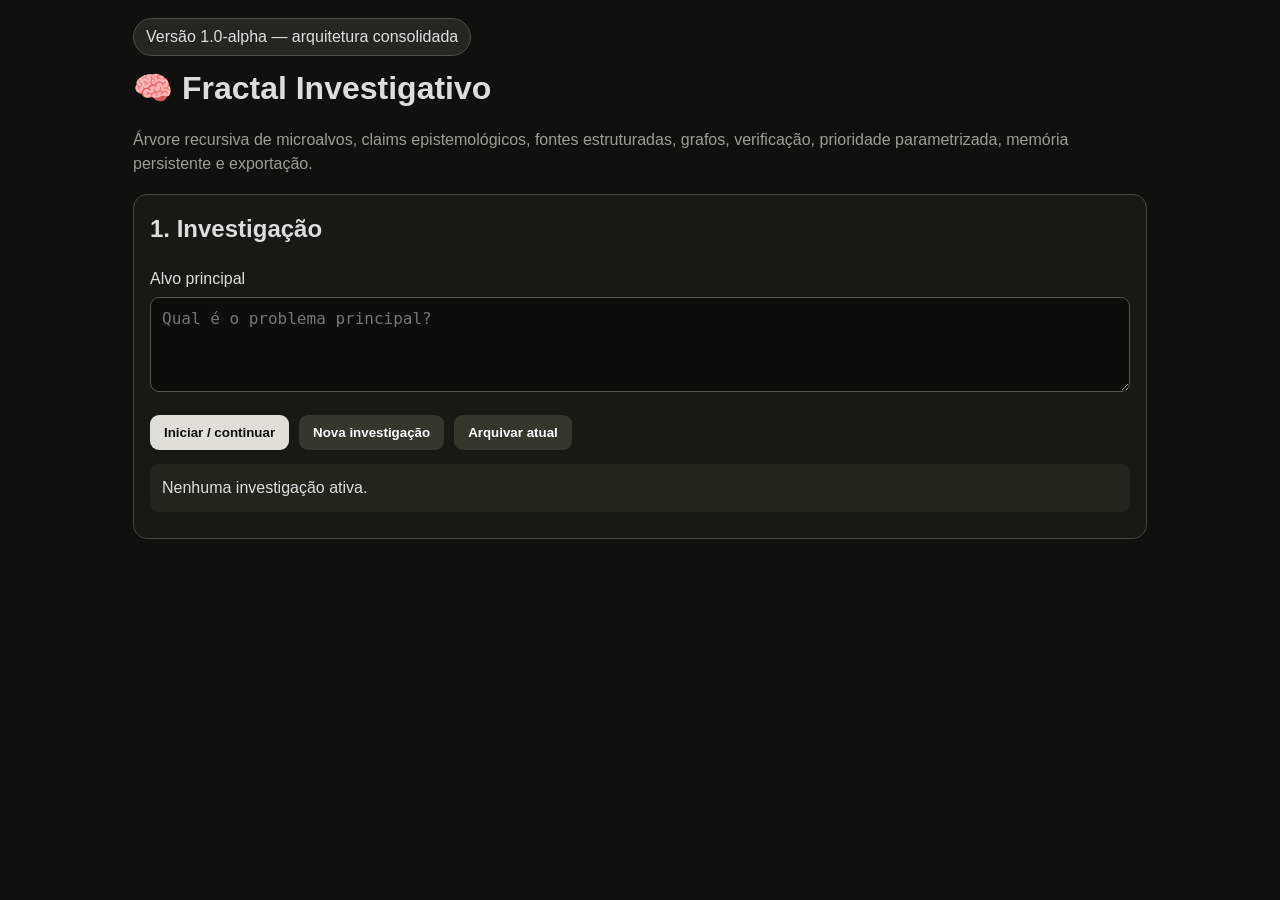
<file: index.html>
<!DOCTYPE html>
<html lang="pt-BR">
<head>
  <meta charset="UTF-8">
  <meta name="viewport" content="width=device-width, initial-scale=1.0">
  <title>Fractal Investigativo v1.0-alpha</title>
  <link rel="stylesheet" href="./style.css">
</head>
<body>
  <main class="container">
    <div class="badge">Versão 1.0-alpha — arquitetura consolidada</div>
    <h1>🧠 Fractal Investigativo</h1>
    <p class="muted">
      Árvore recursiva de microalvos, claims epistemológicos, fontes estruturadas,
      grafos, verificação, prioridade parametrizada, memória persistente e exportação.
    </p>

    <section class="card">
      <h2>1. Investigação</h2>
      <label>Alvo principal</label>
      <textarea id="alvo" placeholder="Qual é o problema principal?"></textarea>
      <div class="row">
        <button id="btnIniciar" class="primary">Iniciar / continuar</button>
        <button id="btnNova" class="secondary">Nova investigação</button>
        <button id="btnArquivar" class="secondary">Arquivar atual</button>
      </div>
      <div id="statusPrincipal" class="status"></div>
    </section>

    <div id="app" class="hidden">

      <section class="card">
        <h2>2. Microalvos</h2>
        <div class="grid2">
          <div>
            <label>Título</label>
            <input id="microTitulo" placeholder="Novo microalvo">
          </div>
          <div>
            <label>Pai</label>
            <select id="microPai"></select>
          </div>
        </div>
        <label>Descrição</label>
        <textarea id="microDescricao" placeholder="Descrição opcional"></textarea>
        <button id="btnAddMicro" class="primary">Adicionar microalvo</button>
        <div id="microLista"></div>
      </section>

      <section class="card">
        <h2>3. Relações entre microalvos</h2>
        <div class="grid2">
          <div>
            <label>Origem</label>
            <select id="mrOrigem"></select>
          </div>
          <div>
            <label>Tipo</label>
            <select id="mrTipo">
              <option value="depende">Depende de</option>
              <option value="desbloqueia">Desbloqueia</option>
              <option value="refina">Refina</option>
              <option value="complementa">Complementa</option>
            </select>
          </div>
        </div>
        <label>Destino</label>
        <select id="mrDestino"></select>
        <label>Observação</label>
        <textarea id="mrObs"></textarea>
        <button id="btnAddMR" class="primary">Adicionar relação</button>
        <div id="mrLista"></div>
      </section>

      <section class="card">
        <h2>4. Claims</h2>
        <label>Afirmação</label>
        <textarea id="claimTexto"></textarea>
        <div class="grid2">
          <div>
            <label>Tipo epistemológico</label>
            <select id="claimTipo">
              <option value="B">B — Premissa/base</option>
              <option value="L">L — Dedução lógica</option>
              <option value="M">M — Modelo matemático/formal</option>
              <option value="C">C — Evidência científica/empírica</option>
              <option value="H" selected>H — Hipótese/especulação</option>
            </select>
          </div>
          <div>
            <label>Estado</label>
            <select id="claimEstado">
              <option value="pendente">Pendente</option>
              <option value="apoiada">Apoiada</option>
              <option value="contestada">Contestada</option>
              <option value="rejeitada">Rejeitada</option>
            </select>
          </div>
        </div>
        <label>Microalvo associado</label>
        <select id="claimMicro"></select>
        <label>Confiança: <span id="claimConfVal">50</span>%</label>
        <input id="claimConf" type="range" min="0" max="100" value="50">
        <button id="btnAddClaim" class="primary">Adicionar claim</button>
        <div id="claimLista"></div>
      </section>

      <section class="card">
        <h2>5. Fontes estruturadas</h2>
        <div class="grid2">
          <div>
            <label>Tipo</label>
            <select id="srcTipo">
              <option value="artigo">Artigo</option>
              <option value="livro">Livro</option>
              <option value="site">Site</option>
              <option value="experimento">Experimento</option>
              <option value="documento">Documento</option>
              <option value="raciocinio">Raciocínio próprio</option>
              <option value="outro">Outro</option>
            </select>
          </div>
          <div>
            <label>Autor / instituição</label>
            <input id="srcAutor">
          </div>
        </div>
        <label>Título</label>
        <input id="srcTitulo">
        <label>URL / referência</label>
        <input id="srcUrl">
        <label>Trecho / observação</label>
        <textarea id="srcTrecho"></textarea>
        <label>Confiabilidade: <span id="srcConfVal">70</span>%</label>
        <input id="srcConf" type="range" min="0" max="100" value="70">
        <button id="btnAddFonte" class="primary">Adicionar fonte</button>
        <div id="fonteLista"></div>
      </section>

      <section class="card">
        <h2>6. Ligar fonte a claim</h2>
        <div class="grid2">
          <div>
            <label>Fonte</label>
            <select id="fsFonte"></select>
          </div>
          <div>
            <label>Relação</label>
            <select id="fsTipo">
              <option value="sustenta">Sustenta</option>
              <option value="contradiz">Contradiz</option>
              <option value="contextualiza">Contextualiza</option>
              <option value="origem">É origem de</option>
            </select>
          </div>
        </div>
        <label>Claim</label>
        <select id="fsClaim"></select>
        <label>Natureza da evidência</label>
        <select id="fsNatureza">
          <option value="nao_classificada">Não classificada</option>
          <option value="teorica">Teórica</option>
          <option value="experimental">Experimental</option>
          <option value="observacional">Observacional</option>
          <option value="documental">Documental</option>
          <option value="argumentativa">Argumentativa</option>
        </select>
        <label>Observação</label>
        <textarea id="fsObs"></textarea>
        <button id="btnAddFS" class="primary">Adicionar vínculo</button>
        <div id="fsLista"></div>
      </section>

      <section class="card">
        <h2>7. Relações entre claims</h2>
        <div class="grid2">
          <div>
            <label>Origem</label>
            <select id="relOrigem"></select>
          </div>
          <div>
            <label>Tipo</label>
            <select id="relTipo">
              <option value="sustenta">Sustenta</option>
              <option value="contradiz">Contradiz</option>
              <option value="deduz">Permite deduzir</option>
              <option value="depende">Depende de</option>
              <option value="refina">Refina</option>
              <option value="explica">Explica</option>
              <option value="enfraquece">Enfraquece</option>
            </select>
          </div>
        </div>
        <label>Destino</label>
        <select id="relDestino"></select>
        <label>Estado</label>
        <select id="relEstado">
          <option value="proposta">Proposta</option>
          <option value="validada">Validada</option>
          <option value="contestada">Contestada</option>
        </select>
        <label>Observação</label>
        <textarea id="relObs"></textarea>
        <button id="btnAddRel" class="primary">Adicionar relação</button>
        <div id="relLista"></div>
      </section>

      <section class="card">
        <h2>8. Modelo de prioridade</h2>
        <div id="formula" class="codebox"></div>
        <div class="grid2 weights">
          <label>Aberto <input id="wAberto" type="number"></label>
          <label>Investigando <input id="wInvestigando" type="number"></label>
          <label>Bloqueado <input id="wBloqueado" type="number"></label>
          <label>Dependência pendente <input id="wDependencia" type="number"></label>
          <label>Por dependente <input id="wDependente" type="number"></label>
          <label>Por desbloqueio <input id="wDesbloqueio" type="number"></label>
          <label>Sem claims <input id="wSemClaims" type="number"></label>
          <label>Claim contestado <input id="wContestado" type="number"></label>
        </div>
        <div class="row">
          <button id="btnSalvarPesos" class="primary">Salvar pesos</button>
          <button id="btnResetPesos" class="secondary">Restaurar padrão</button>
          <button id="btnPrioridade" class="secondary">Calcular ranking</button>
        </div>
        <div id="ranking"></div>
      </section>

      <section class="card">
        <h2>9. Verificador estrutural</h2>
        <button id="btnVerificar" class="primary">Executar verificação</button>
        <div id="metricas"></div>
        <div id="verificacoes"></div>
      </section>

      <section class="card">
        <h2>10. Motor evolutivo — ponte Recuris</h2>
      <div class="meta" id="evoBuildVersion">Frontend Recuris v33 · critério de parada epistemológica</div>
        <p class="muted">Analisa a investigação atual, propõe mudanças rastreáveis, valida antes de registrar e mantém uma memória evolutiva separada no backend Python.</p>
        <label>URL HTTPS do backend</label>
        <input id="evoBackendUrl" placeholder="https://seu-backend.exemplo.com">
        <div class="row">
          <button id="btnEvoTestar" class="secondary">Testar backend</button>
          <button id="btnEvoAnalisar" class="primary">Analisar investigação atual com memória</button>
          <button id="btnEvoMemoria" class="secondary">Consultar memória evolutiva</button>
          <button id="btnEvoComparar" class="secondary">Comparar com ciclos anteriores</button>
          <button id="btnEvoDelta" class="secondary">Medir evolução Δ</button>
          <button id="btnEvoAdaptativo" class="primary">Executar decisão adaptativa</button>
          <button id="btnEvoResultado" class="secondary">Avaliar resultado da última decisão</button>
          <button id="btnEvoCiclo" class="primary">Executar ciclo automático</button>
          <button id="btnEvoAplicarSeguro" class="secondary">Aplicar ação segura recomendada</button>
        </div>
        <div class="meta">Cada análise agora consulta automaticamente os ciclos persistentes antes de recomendar o próximo passo.</div>
        <div id="evoStatus" class="status">Backend ainda não configurado.</div>
        <div id="evoMemoryPanel"></div>
          <div id="evoComparePanel"></div>
          <div id="evoDeltaPanel"></div>
          <div id="evoAdaptivePanel"></div>
          <div id="evoOutcomePanel"></div>
          <div id="evoCyclePanel"></div>
          <div id="evoSafeActionPanel"></div>
        <div id="evoResultado"></div>
      </section>

      <section class="card">
        <h2>11. Memória e backup</h2>
        <div id="statusMemoria" class="status"></div>
        <div class="row">
          <button id="btnExportar" class="secondary">Exportar JSON</button>
          <button id="btnImportar" class="secondary">Importar JSON</button>
          <input id="inputImportar" class="hidden" type="file" accept=".json,application/json">
          <button id="btnResetAtual" class="danger">Reiniciar v1.0-alpha</button>
          <button id="btnApagarTudo" class="danger">Apagar todas as versões locais</button>
        </div>
        <h3>Histórico</h3>
        <div id="historico"></div>
      </section>

    </div>
  </main>

  <script type="module" src="./app.js?v=32"></script>
  <script type="module" src="./recuris-client.js?v=33"></script>
</body>
</html>
</file>
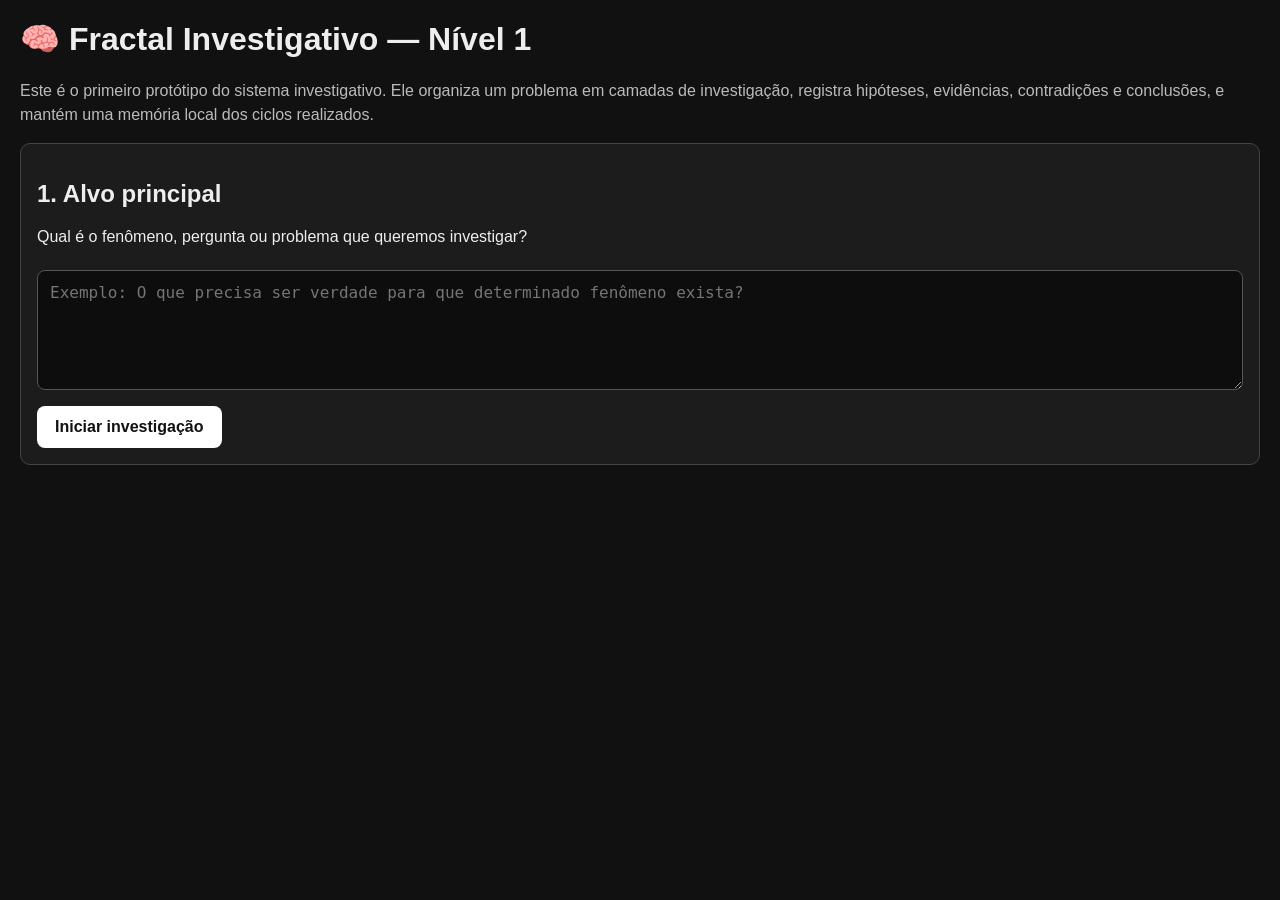
<file: sistema/index.html>
<!DOCTYPE html>
<html lang="pt-BR">
<head>
<meta charset="UTF-8">
<meta name="viewport" content="width=device-width, initial-scale=1.0">

<title>Fractal Investigativo — Nível 1</title>

<style>
    body {
        font-family: Arial, sans-serif;
        margin: 0;
        padding: 20px;
        background: #111;
        color: #eee;
    }

    h1 {
        margin-top: 0;
    }

    .descricao {
        color: #bbb;
        line-height: 1.5;
    }

    .bloco {
        background: #1c1c1c;
        border: 1px solid #444;
        border-radius: 10px;
        padding: 16px;
        margin: 16px 0;
    }

    textarea,
    input {
        width: 100%;
        box-sizing: border-box;
        background: #0d0d0d;
        color: #fff;
        border: 1px solid #555;
        border-radius: 8px;
        padding: 12px;
        font-size: 16px;
        margin-top: 8px;
    }

    textarea {
        min-height: 120px;
        resize: vertical;
    }

    button {
        background: #fff;
        color: #111;
        border: none;
        border-radius: 8px;
        padding: 12px 18px;
        margin-top: 12px;
        font-size: 16px;
        font-weight: bold;
        cursor: pointer;
    }

    button:hover {
        opacity: 0.85;
    }

    .item {
        border-left: 3px solid #888;
        padding: 10px;
        margin: 10px 0;
        background: #151515;
    }

    .resultado {
        white-space: pre-wrap;
        line-height: 1.5;
    }

    .contador {
        color: #aaa;
        font-size: 14px;
    }
</style>
</head>

<body>

<h1>🧠 Fractal Investigativo — Nível 1</h1>

<p class="descricao">
Este é o primeiro protótipo do sistema investigativo.
Ele organiza um problema em camadas de investigação,
registra hipóteses, evidências, contradições e conclusões,
e mantém uma memória local dos ciclos realizados.
</p>

<div class="bloco">

    <h2>1. Alvo principal</h2>

    <p>
        Qual é o fenômeno, pergunta ou problema que queremos investigar?
    </p>

    <textarea id="alvo"
        placeholder="Exemplo: O que precisa ser verdade para que determinado fenômeno exista?"></textarea>

    <button onclick="iniciarInvestigacao()">
        Iniciar investigação
    </button>

</div>

<div id="areaInvestigacao" style="display:none;">

    <div class="bloco">

        <h2>2. Microalvos</h2>

        <p>
            Divida o alvo maior em requisitos menores.
        </p>

        <textarea id="microalvo"
            placeholder="Digite um microalvo por linha."></textarea>

        <button onclick="registrarMicroalvos()">
            Registrar microalvos
        </button>

        <div id="listaMicroalvos"></div>

    </div>

    <div class="bloco">

        <h2>3. Hipóteses</h2>

        <textarea id="hipotese"
            placeholder="Digite uma hipótese por linha."></textarea>

        <button onclick="registrarHipoteses()">
            Registrar hipóteses
        </button>

        <div id="listaHipoteses"></div>

    </div>

    <div class="bloco">

        <h2>4. Evidências</h2>

        <textarea id="evidencia"
            placeholder="Registre fatos, observações, experimentos ou fontes que sustentem ou enfraqueçam as hipóteses."></textarea>

        <button onclick="registrarEvidencias()">
            Registrar evidências
        </button>

        <div id="listaEvidencias"></div>

    </div>

    <div class="bloco">

        <h2>5. Contradições</h2>

        <textarea id="contradicao"
            placeholder="Existe alguma informação que contradiga uma hipótese ou conclusão?"></textarea>

        <button onclick="registrarContradicoes()">
            Registrar contradições
        </button>

        <div id="listaContradicoes"></div>

    </div>

    <div class="bloco">

        <h2>6. Conclusão provisória</h2>

        <textarea id="conclusao"
            placeholder="Qual conclusão pode ser obtida com as informações registradas até agora?"></textarea>

        <button onclick="registrarConclusao()">
            Registrar conclusão
        </button>

        <div id="resultadoConclusao"></div>

    </div>

    <div class="bloco">

        <h2>7. Próximo microalvo</h2>

        <p>
            Toda conclusão pode revelar uma nova pergunta.
        </p>

        <input id="proximo"
            placeholder="Qual pergunta surgiu a partir desta conclusão?">

        <button onclick="registrarProximo()">
            Criar próximo ciclo
        </button>

    </div>

    <div class="bloco">

        <h2>🧬 Memória do sistema</h2>

        <p class="contador" id="contadorMemoria"></p>

        <div id="memoria"></div>

        <button onclick="limparMemoria()">
            Limpar memória local
        </button>

    </div>

</div>

<script>

let investigacao = {
    alvo: "",
    microalvos: [],
    hipoteses: [],
    evidencias: [],
    contradicoes: [],
    conclusao: "",
    proximos: []
};

function iniciarInvestigacao() {

    const alvo = document.getElementById("alvo").value.trim();

    if (!alvo) {
        alert("Digite um alvo antes de iniciar.");
        return;
    }

    investigacao.alvo = alvo;

    document.getElementById("areaInvestigacao").style.display = "block";

    salvarMemoria();

    alert("Investigação iniciada.");
}

function registrarMicroalvos() {

    const texto = document.getElementById("microalvo").value.trim();

    if (!texto) return;

    const itens = texto
        .split("\n")
        .map(x => x.trim())
        .filter(x => x);

    investigacao.microalvos.push(...itens);

    document.getElementById("microalvo").value = "";

    atualizarTela();
    salvarMemoria();
}

function registrarHipoteses() {

    const texto = document.getElementById("hipotese").value.trim();

    if (!texto) return;

    const itens = texto
        .split("\n")
        .map(x => x.trim())
        .filter(x => x);

    investigacao.hipoteses.push(...itens);

    document.getElementById("hipotese").value = "";

    atualizarTela();
    salvarMemoria();
}

function registrarEvidencias() {

    const texto = document.getElementById("evidencia").value.trim();

    if (!texto) return;

    const itens = texto
        .split("\n")
        .map(x => x.trim())
        .filter(x => x);

    investigacao.evidencias.push(...itens);

    document.getElementById("evidencia").value = "";

    atualizarTela();
    salvarMemoria();
}

function registrarContradicoes() {

    const texto = document.getElementById("contradicao").value.trim();

    if (!texto) return;

    const itens = texto
        .split("\n")
        .map(x => x.trim())
        .filter(x => x);

    investigacao.contradicoes.push(...itens);

    document.getElementById("contradicao").value = "";

    atualizarTela();
    salvarMemoria();
}

function registrarConclusao() {

    const texto = document.getElementById("conclusao").value.trim();

    if (!texto) return;

    investigacao.conclusao = texto;

    atualizarTela();
    salvarMemoria();
}

function registrarProximo() {

    const texto = document.getElementById("proximo").value.trim();

    if (!texto) return;

    investigacao.proximos.push(texto);

    document.getElementById("proximo").value = "";

    atualizarTela();
    salvarMemoria();

    alert(
        "Novo microalvo registrado.\n\n" +
        "O próximo ciclo poderá começar a partir dele."
    );
}

function atualizarTela() {

    document.getElementById("listaMicroalvos").innerHTML =
        transformarLista(investigacao.microalvos);

    document.getElementById("listaHipoteses").innerHTML =
        transformarLista(investigacao.hipoteses);

    document.getElementById("listaEvidencias").innerHTML =
        transformarLista(investigacao.evidencias);

    document.getElementById("listaContradicoes").innerHTML =
        transformarLista(investigacao.contradicoes);

    document.getElementById("resultadoConclusao").innerHTML =
        investigacao.conclusao
        ? "<div class='item'>" + escapar(investigacao.conclusao) + "</div>"
        : "";

    mostrarMemoria();
}

function transformarLista(lista) {

    return lista.map((item, indice) => {

        return "<div class='item'>" +
            "<strong>" + (indice + 1) + ".</strong> " +
            escapar(item) +
            "</div>";

    }).join("");
}

function escapar(texto) {

    return texto
        .replace(/&/g, "&amp;")
        .replace(/</g, "&lt;")
        .replace(/>/g, "&gt;")
        .replace(/"/g, "&quot;")
        .replace(/'/g, "&#039;");
}

function salvarMemoria() {

    const historico =
        JSON.parse(localStorage.getItem("fractal_memoria") || "[]");

    const registro = {
        data: new Date().toISOString(),
        investigacao: investigacao
    };

    historico.push(registro);

    localStorage.setItem(
        "fractal_memoria",
        JSON.stringify(historico)
    );

    mostrarMemoria();
}

function mostrarMemoria() {

    const historico =
        JSON.parse(localStorage.getItem("fractal_memoria") || "[]");

    const contador =
        document.getElementById("contadorMemoria");

    const memoria =
        document.getElementById("memoria");

    if (!contador || !memoria) return;

    contador.innerText =
        "Registros armazenados neste dispositivo: " +
        historico.length;

    memoria.innerHTML = historico
        .slice(-10)
        .reverse()
        .map((registro, indice) => {

            return "<div class='item'>" +
                "<strong>Ciclo " +
                (historico.length - indice) +
                "</strong><br>" +
                escapar(registro.investigacao.alvo) +
                "</div>";

        }).join("");
}

function limparMemoria() {

    const confirmar =
        confirm("Deseja realmente apagar a memória deste dispositivo?");

    if (!confirmar) return;

    localStorage.removeItem("fractal_memoria");

    mostrarMemoria();
}

window.onload = function() {

    mostrarMemoria();

};

</script>

</body>
</html>
</file>
<file: style.css>
*{box-sizing:border-box}
body{margin:0;background:#10110d;color:#ddd;font-family:Arial,Helvetica,sans-serif;line-height:1.5}
.container{max-width:1050px;margin:auto;padding:18px}
h1{margin:8px 0}
h2,h3{margin-top:0}
.badge{display:inline-block;padding:6px 12px;border:1px solid #4c4d43;border-radius:20px;background:#25261f}
.muted{color:#9b9d93}
.card{background:#181912;border:1px solid #45473d;border-radius:14px;padding:16px;margin:18px 0}
textarea,input,select{width:100%;background:#0d0e0a;color:#eee;border:1px solid #55574d;border-radius:9px;padding:11px;margin:6px 0 12px;font-size:1rem}
textarea{min-height:95px;resize:vertical}
button{padding:10px 14px;border:0;border-radius:9px;font-weight:bold;margin:4px 4px 4px 0;cursor:pointer}
.primary{background:#dfdfd7;color:#111}
.secondary{background:#35372d;color:#fff}
.danger{background:#572d2d;color:#fff}
.hidden{display:none}
.status,.codebox{padding:12px;border-radius:9px;background:#23251d;margin:10px 0}
.codebox{font-family:monospace;overflow-wrap:anywhere}
.grid2{display:grid;grid-template-columns:1fr 1fr;gap:10px}
.row{display:flex;gap:6px;flex-wrap:wrap}
.item{background:#202119;border:1px solid #44463b;border-radius:10px;padding:12px;margin:10px 0}
.item .meta{font-size:.88rem;color:#aaa}
.tree{border-left:4px solid #66685c}
.warn{border-left:5px solid #92753b}
.error{border-left:5px solid #914343}
.ok{border-left:5px solid #417c4c}
.top{border-left:5px solid #8a783d}
.metricgrid{display:grid;grid-template-columns:repeat(2,1fr);gap:10px;margin-top:12px}
.metric{background:#25271f;border-radius:9px;padding:12px}
.metric strong{font-size:1.4rem}
.inline-select{max-width:220px}
@media(max-width:650px){.grid2,.metricgrid{grid-template-columns:1fr}.container{padding:12px}}
</file>
